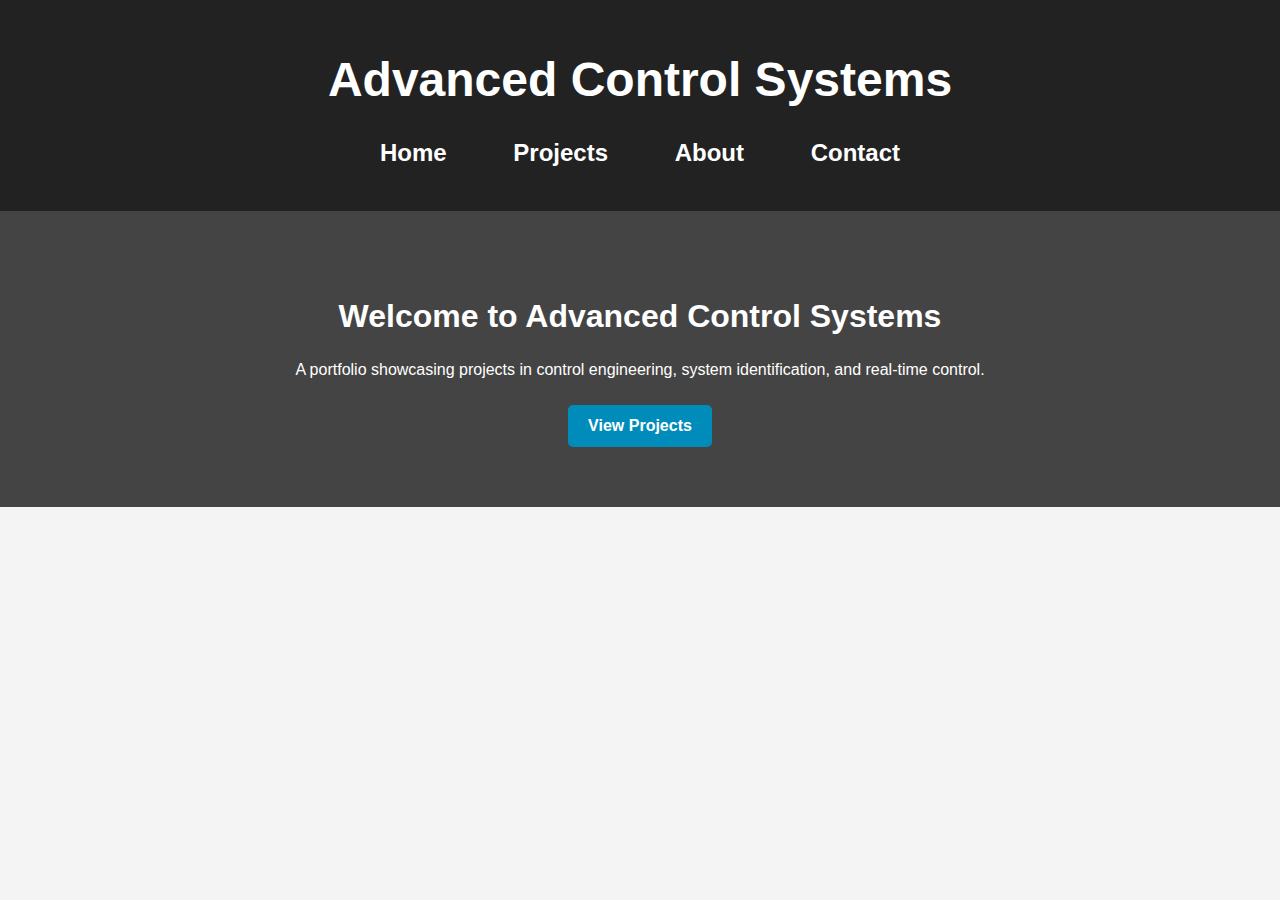
<file: index.html>
<!DOCTYPE html>
<html lang="en">
<head>
    <meta charset="UTF-8">
    <meta name="viewport" content="width=device-width, initial-scale=1.0">
    <title>Advanced Control Systems</title>
    <link rel="stylesheet" href="styles/style.css">
</head>
<body>
    <header>
        <h1>Advanced Control Systems</h1>
        <nav>
            <ul>
                <li><a href="index.html">Home</a></li>
                <li><a href="projects.html">Projects</a></li>
                <li><a href="about.html">About</a></li>
                <li><a href="contact.html">Contact</a></li>
            </ul>
        </nav>
    </header>
    <section class="hero">
        <h2>Welcome to Advanced Control Systems</h2>
        <p>A portfolio showcasing projects in control engineering, system identification, and real-time control.</p>
        <a href="projects.html" class="button">View Projects</a>
    </section>
</body>
</html>
</file>
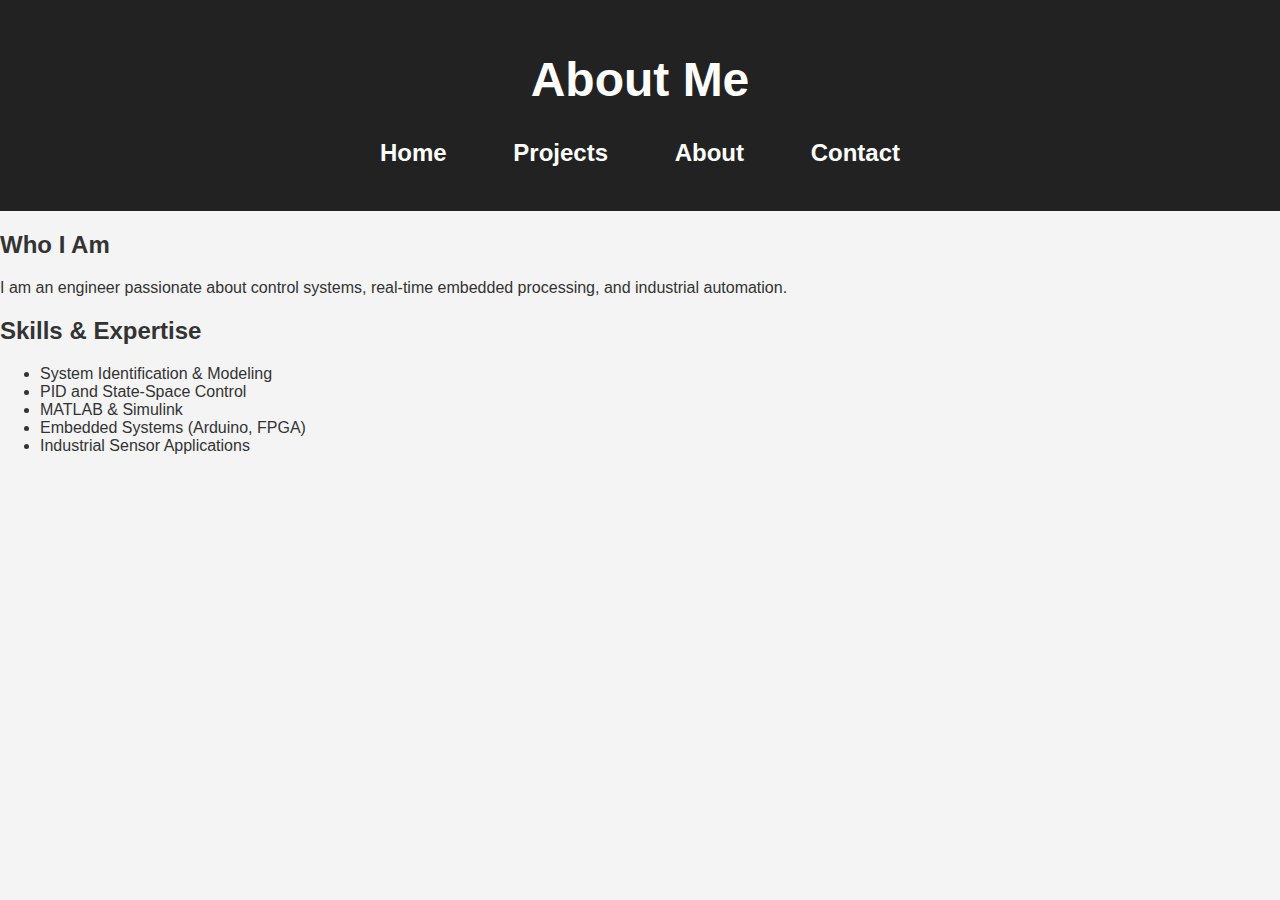
<file: about.html>
<!DOCTYPE html>
<html lang="en">
<head>
    <meta charset="UTF-8">
    <meta name="viewport" content="width=device-width, initial-scale=1.0">
    <title>About - Advanced Control Systems</title>
    <link rel="stylesheet" href="styles/style.css">
</head>
<body>
    <header>
        <h1>About Me</h1>
        <nav>
            <ul>
                <li><a href="index.html">Home</a></li>
                <li><a href="projects.html">Projects</a></li>
                <li><a href="about.html">About</a></li>
                <li><a href="contact.html">Contact</a></li>
            </ul>
        </nav>
    </header>
    <section class="about-content">
        <h2>Who I Am</h2>
        <p>I am an engineer passionate about control systems, real-time embedded processing, and industrial automation.</p>
        <h2>Skills & Expertise</h2>
        <ul>
            <li>System Identification & Modeling</li>
            <li>PID and State-Space Control</li>
            <li>MATLAB & Simulink</li>
            <li>Embedded Systems (Arduino, FPGA)</li>
            <li>Industrial Sensor Applications</li>
        </ul>
    </section>
</body>
</html>
</file>
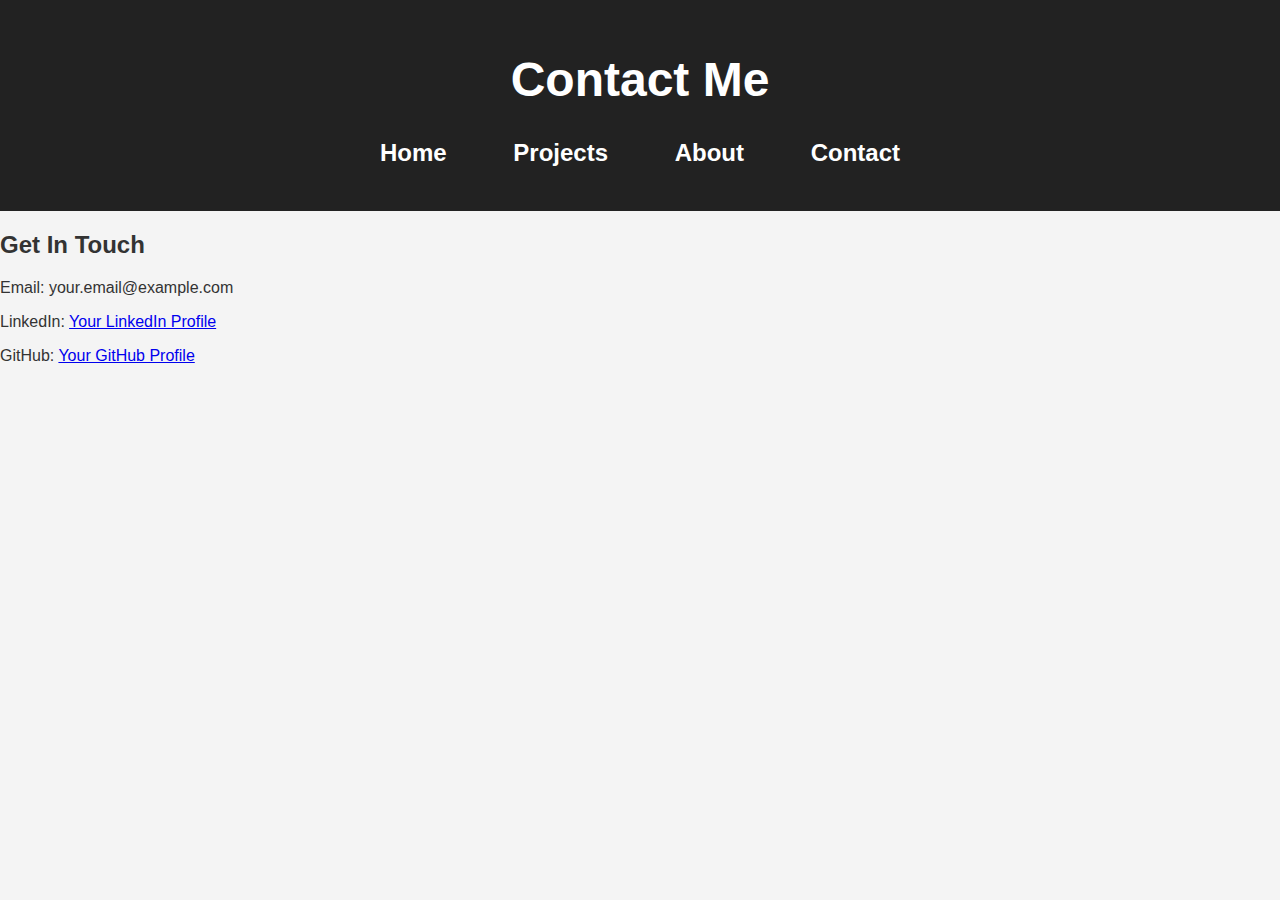
<file: contact.html>
<!DOCTYPE html>
<html lang="en">
<head>
    <meta charset="UTF-8">
    <meta name="viewport" content="width=device-width, initial-scale=1.0">
    <title>Contact - Advanced Control Systems</title>
    <link rel="stylesheet" href="styles/style.css">
</head>
<body>
    <header>
        <h1>Contact Me</h1>
        <nav>
            <ul>
                <li><a href="index.html">Home</a></li>
                <li><a href="projects.html">Projects</a></li>
                <li><a href="about.html">About</a></li>
                <li><a href="contact.html">Contact</a></li>
            </ul>
        </nav>
    </header>
    <section class="contact-content">
        <h2>Get In Touch</h2>
        <p>Email: your.email@example.com</p>
        <p>LinkedIn: <a href="#">Your LinkedIn Profile</a></p>
        <p>GitHub: <a href="#">Your GitHub Profile</a></p>
    </section>
</body>
</html>
</file>
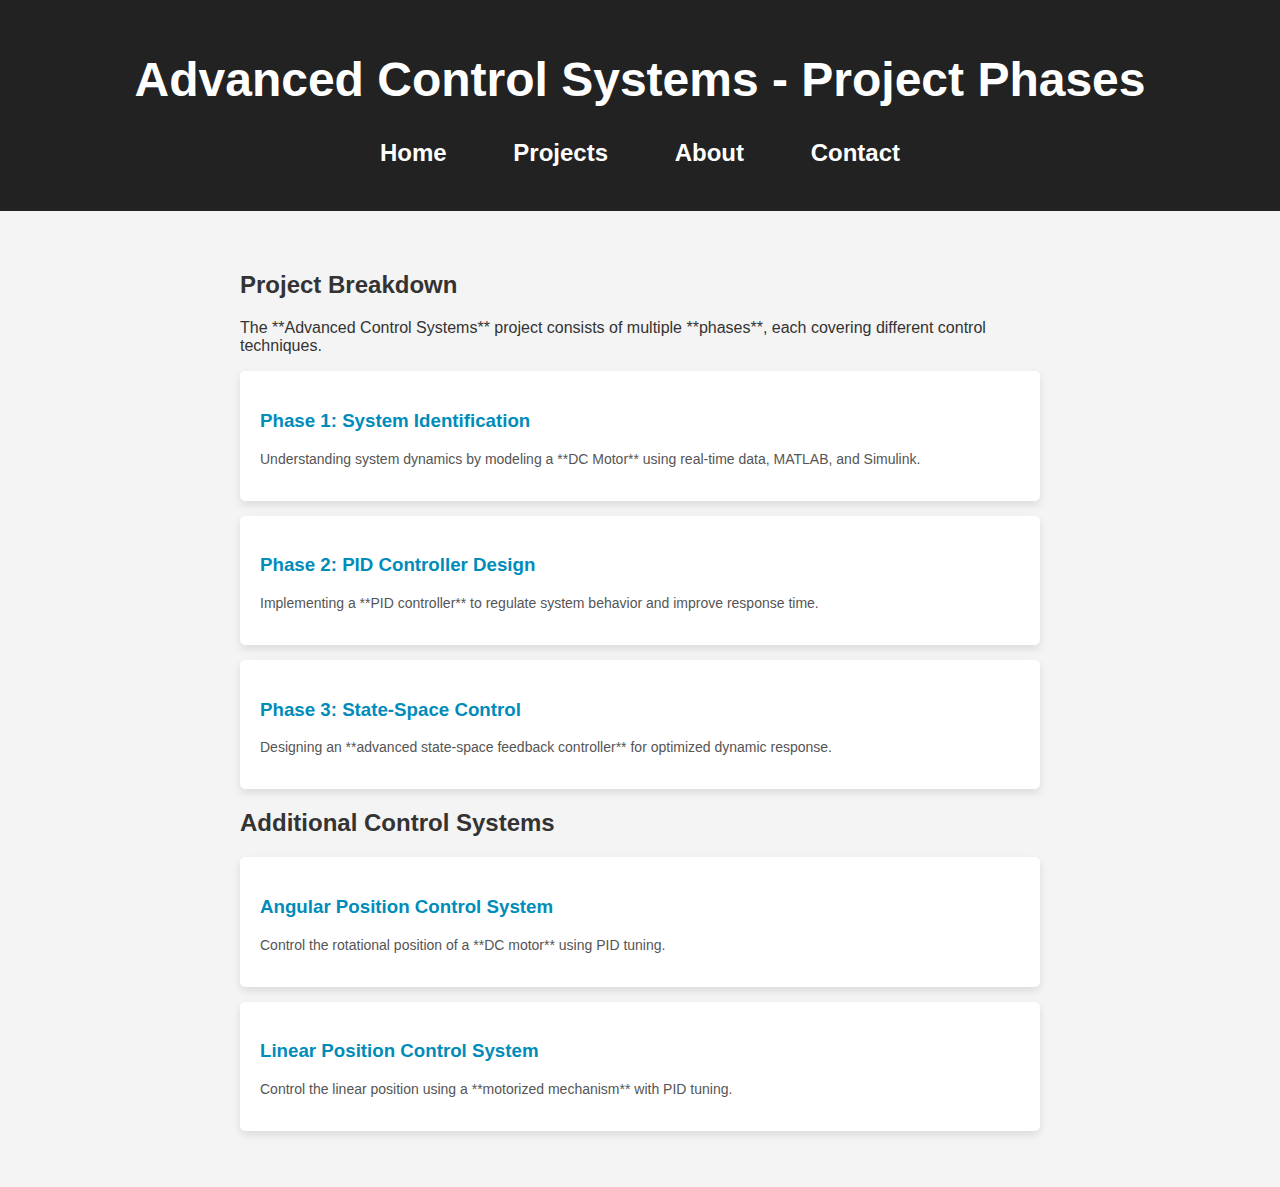
<file: projects.html>
<!DOCTYPE html>
<html lang="en">
<head>
    <meta charset="UTF-8">
    <meta name="viewport" content="width=device-width, initial-scale=1.0">
    <title>Projects - Advanced Control Systems</title>
    <link rel="stylesheet" href="styles/style.css">
</head>
<body>
    <header>
        <h1>Advanced Control Systems - Project Phases</h1>
        <nav>
            <ul>
                <li><a href="index.html">Home</a></li>
                <li><a href="projects.html">Projects</a></li>
                <li><a href="about.html">About</a></li>
                <li><a href="contact.html">Contact</a></li>
            </ul>
        </nav>
    </header>

    <section class="project-list">
        <h2>Project Breakdown</h2>
        <p>The **Advanced Control Systems** project consists of multiple **phases**, each covering different control techniques.</p>

        <ul class="project-items">
            <li>
                <h3><a href="projects/System-Identification/phase1-system-identification.html">Phase 1: System Identification</a></h3>
                <p>Understanding system dynamics by modeling a **DC Motor** using real-time data, MATLAB, and Simulink.</p>
            </li>

            <li>
                <h3><a href="projects/PID Controller Design/phase2-pid-control.html">Phase 2: PID Controller Design</a></h3>
                <p>Implementing a **PID controller** to regulate system behavior and improve response time.</p>
            </li>

            <li>
                <h3><a href="projects/State-space Control/phase3-state-space-control.html">Phase 3: State-Space Control</a></h3>
                <p>Designing an **advanced state-space feedback controller** for optimized dynamic response.</p>
            </li>
        </ul>

        <h2>Additional Control Systems</h2>
        <ul class="project-items">
            <li>
                <h3><a href="projects/Angular Position Control - DC Motor/angular-position-control.html">Angular Position Control System</a></h3>
                <p>Control the rotational position of a **DC motor** using PID tuning.</p>
            </li>

            <li>
                <h3><a href="projects/Linear Position Control - DC Motor/linear-position-control.html">Linear Position Control System</a></h3>
                <p>Control the linear position using a **motorized mechanism** with PID tuning.</p>
            </li>
        </ul>
    </section>
</body>
</html>
</file>
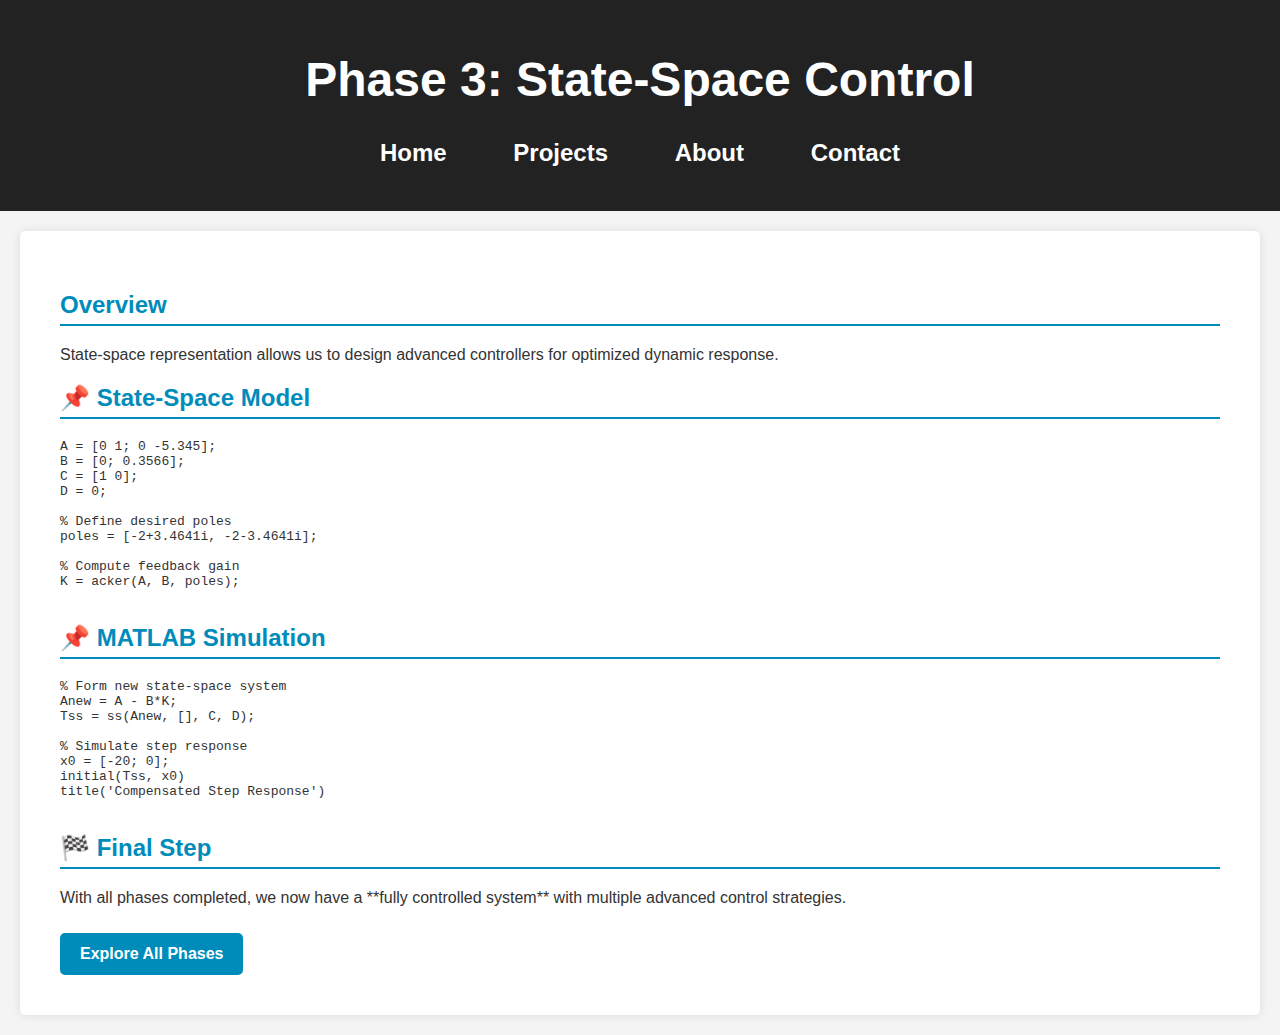
<file: projects/State-space Control/phase3-state-space-control.html>
<!DOCTYPE html>
<html lang="en">
<head>
    <meta charset="UTF-8">
    <meta name="viewport" content="width=device-width, initial-scale=1.0">
    <title>Phase 3: State-Space Control</title>
    <link rel="stylesheet" href="../../styles/style.css">
</head>
<body>
    <header>
        <h1>Phase 3: State-Space Control</h1>
        <nav>
            <ul>
                <li><a href="../../index.html">Home</a></li>
                <li><a href="../../projects.html">Projects</a></li>
                <li><a href="../../about.html">About</a></li>
                <li><a href="../../contact.html">Contact</a></li>
            </ul>
        </nav>
    </header>

    <section class="project-content">
        <h2>Overview</h2>
        <p>State-space representation allows us to design advanced controllers for optimized dynamic response.</p>

        <h2>📌 State-Space Model</h2>
        <pre>
A = [0 1; 0 -5.345];
B = [0; 0.3566];
C = [1 0];
D = 0;

% Define desired poles
poles = [-2+3.4641i, -2-3.4641i];

% Compute feedback gain
K = acker(A, B, poles);
        </pre>

        <h2>📌 MATLAB Simulation</h2>
        <pre>
% Form new state-space system
Anew = A - B*K;
Tss = ss(Anew, [], C, D);

% Simulate step response
x0 = [-20; 0];
initial(Tss, x0)
title('Compensated Step Response')
        </pre>

        <h2>🏁 Final Step</h2>
        <p>With all phases completed, we now have a **fully controlled system** with multiple advanced control strategies.</p>
        <a href="../../projects.html" class="button">Explore All Phases</a>
    </section>
</body>
</html>
</file>
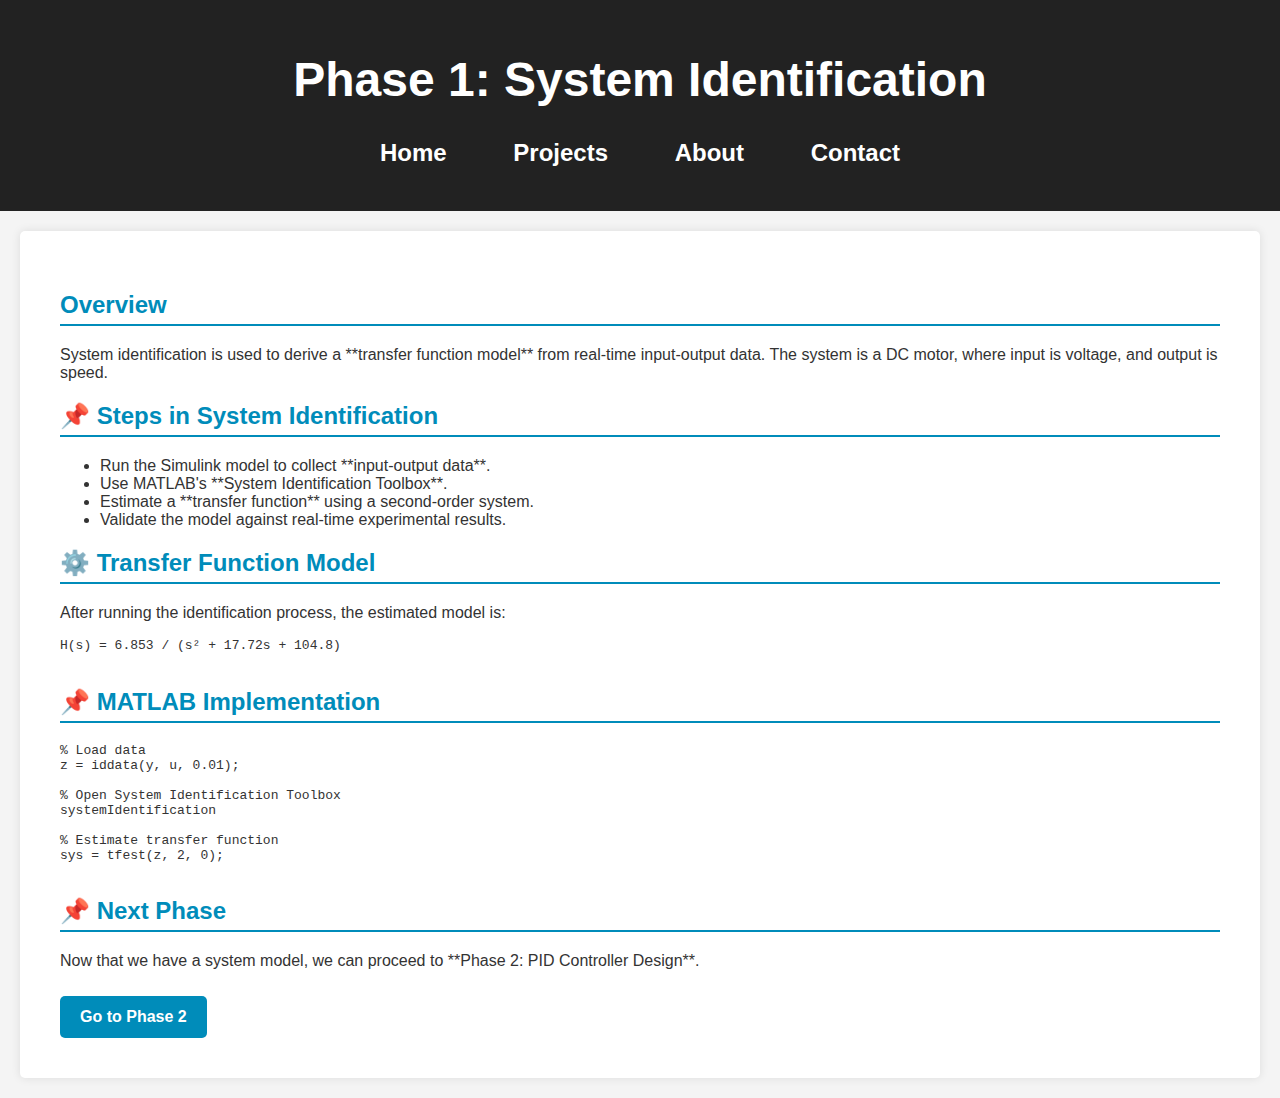
<file: projects/System-Identification/phase1-system-identification.html>
<!DOCTYPE html>
<html lang="en">
<head>
    <meta charset="UTF-8">
    <meta name="viewport" content="width=device-width, initial-scale=1.0">
    <title>Phase 1: System Identification</title>
    <link rel="stylesheet" href="../../styles/style.css">
</head>
<body>
    <header>
        <h1>Phase 1: System Identification</h1>
        <nav>
            <ul>
                <li><a href="../../index.html">Home</a></li>
                <li><a href="../../projects.html">Projects</a></li>
                <li><a href="../../about.html">About</a></li>
                <li><a href="../../contact.html">Contact</a></li>
            </ul>
        </nav>
    </header>

    <section class="project-content">
        <h2>Overview</h2>
        <p>System identification is used to derive a **transfer function model** from real-time input-output data. The system is a DC motor, where input is voltage, and output is speed.</p>

        <h2>📌 Steps in System Identification</h2>
        <ul>
            <li>Run the Simulink model to collect **input-output data**.</li>
            <li>Use MATLAB's **System Identification Toolbox**.</li>
            <li>Estimate a **transfer function** using a second-order system.</li>
            <li>Validate the model against real-time experimental results.</li>
        </ul>

        <h2>⚙️ Transfer Function Model</h2>
        <p>After running the identification process, the estimated model is:</p>
        <pre>
H(s) = 6.853 / (s² + 17.72s + 104.8)
        </pre>

        <h2>📌 MATLAB Implementation</h2>
        <pre>
% Load data
z = iddata(y, u, 0.01);

% Open System Identification Toolbox
systemIdentification

% Estimate transfer function
sys = tfest(z, 2, 0);
        </pre>

        <h2>📌 Next Phase</h2>
        <p>Now that we have a system model, we can proceed to **Phase 2: PID Controller Design**.</p>
        <a href="../PID Controller Design/phase2-pid-control.html" class="button">Go to Phase 2</a>
    </section>
</body>
</html>
</file>
<file: styles/style.css>
/* ===== Global Page Styling ===== */
body {
    font-family: Arial, sans-serif;
    margin: 0;
    padding: 0;
    background-color: #f4f4f4;
    color: #333;
}

/* ===== Header Section ===== */
header {
    background: #222;
    color: white;
    padding: 20px 0;
    text-align: center;
    font-size: 1.5em;
}

/* ===== Navigation Bar ===== */
nav ul {
    list-style: none;
    padding: 0;
    text-align: center;
}

nav ul li {
    display: inline;
    margin: 0 15px;
}

nav ul li a {
    color: white;
    text-decoration: none;
    font-weight: bold;
    padding: 10px 15px;
}

nav ul li a:hover {
    background: #008CBA;
    border-radius: 5px;
}

/* ===== Hero Section ===== */
.hero {
    text-align: center;
    padding: 60px;
    background: #444;
    color: white;
}

.hero h2 {
    font-size: 2em;
}

/* ===== Button Styles ===== */
.button {
    display: inline-block;
    background: #008CBA;
    color: white;
    padding: 12px 20px;
    text-decoration: none;
    font-weight: bold;
    border-radius: 5px;
    margin-top: 10px;
    transition: background 0.3s ease-in-out;
}

.button:hover {
    background: #005f79;
}

/* ===== Project List Section ===== */
.project-list {
    padding: 40px;
    max-width: 800px;
    margin: auto;
}

/* Style the list of projects */
.project-items {
    list-style: none;
    padding: 0;
}

.project-items li {
    background: white;
    padding: 20px;
    margin: 15px 0;
    border-radius: 5px;
    box-shadow: 0 4px 8px rgba(0, 0, 0, 0.1);
    transition: transform 0.2s ease-in-out;
}

/* Hover effect on list items */
.project-items li:hover {
    transform: scale(1.02);
}

/* Style the links */
.project-items li h3 a {
    text-decoration: none;
    color: #008CBA;
    transition: color 0.3s ease-in-out;
}

.project-items li h3 a:hover {
    color: #005f79;
}

/* Paragraph Styling */
.project-items li p {
    font-size: 14px;
    color: #555;
    margin-top: 5px;
}

/* ===== Project Content Styling ===== */
.project-content {
    padding: 40px;
    background: white;
    margin: 20px;
    border-radius: 5px;
    box-shadow: 0 0 10px rgba(0, 0, 0, 0.1);
}

.project-content h2 {
    color: #008CBA;
    border-bottom: 2px solid #008CBA;
    padding-bottom: 5px;
}

/* ===== Image Styling for Control Systems ===== */
.project-content img {
    display: block;
    margin: 20px auto;
    border-radius: 10px;
    max-width: 90%;
    transition: transform 0.3s ease-in-out, box-shadow 0.3s ease-in-out;
}

/* ===== Hover Effect - Zoom & Shadow ===== */
.project-content img:hover {
    transform: scale(1.05);
    box-shadow: 0 4px 10px rgba(0, 140, 186, 0.3);
}

/* ===== Footer Styling ===== */
footer {
    background: #222;
    color: white;
    text-align: center;
    padding: 15px;
    margin-top: 40px;
}

/* ===== Mobile Responsiveness ===== */
@media (max-width: 768px) {
    .project-list {
        flex-direction: column;
        align-items: center;
    }

    .project-items li {
        width: 90%;
    }

    .project-content img {
        max-width: 100%;
    }
}
</file>
